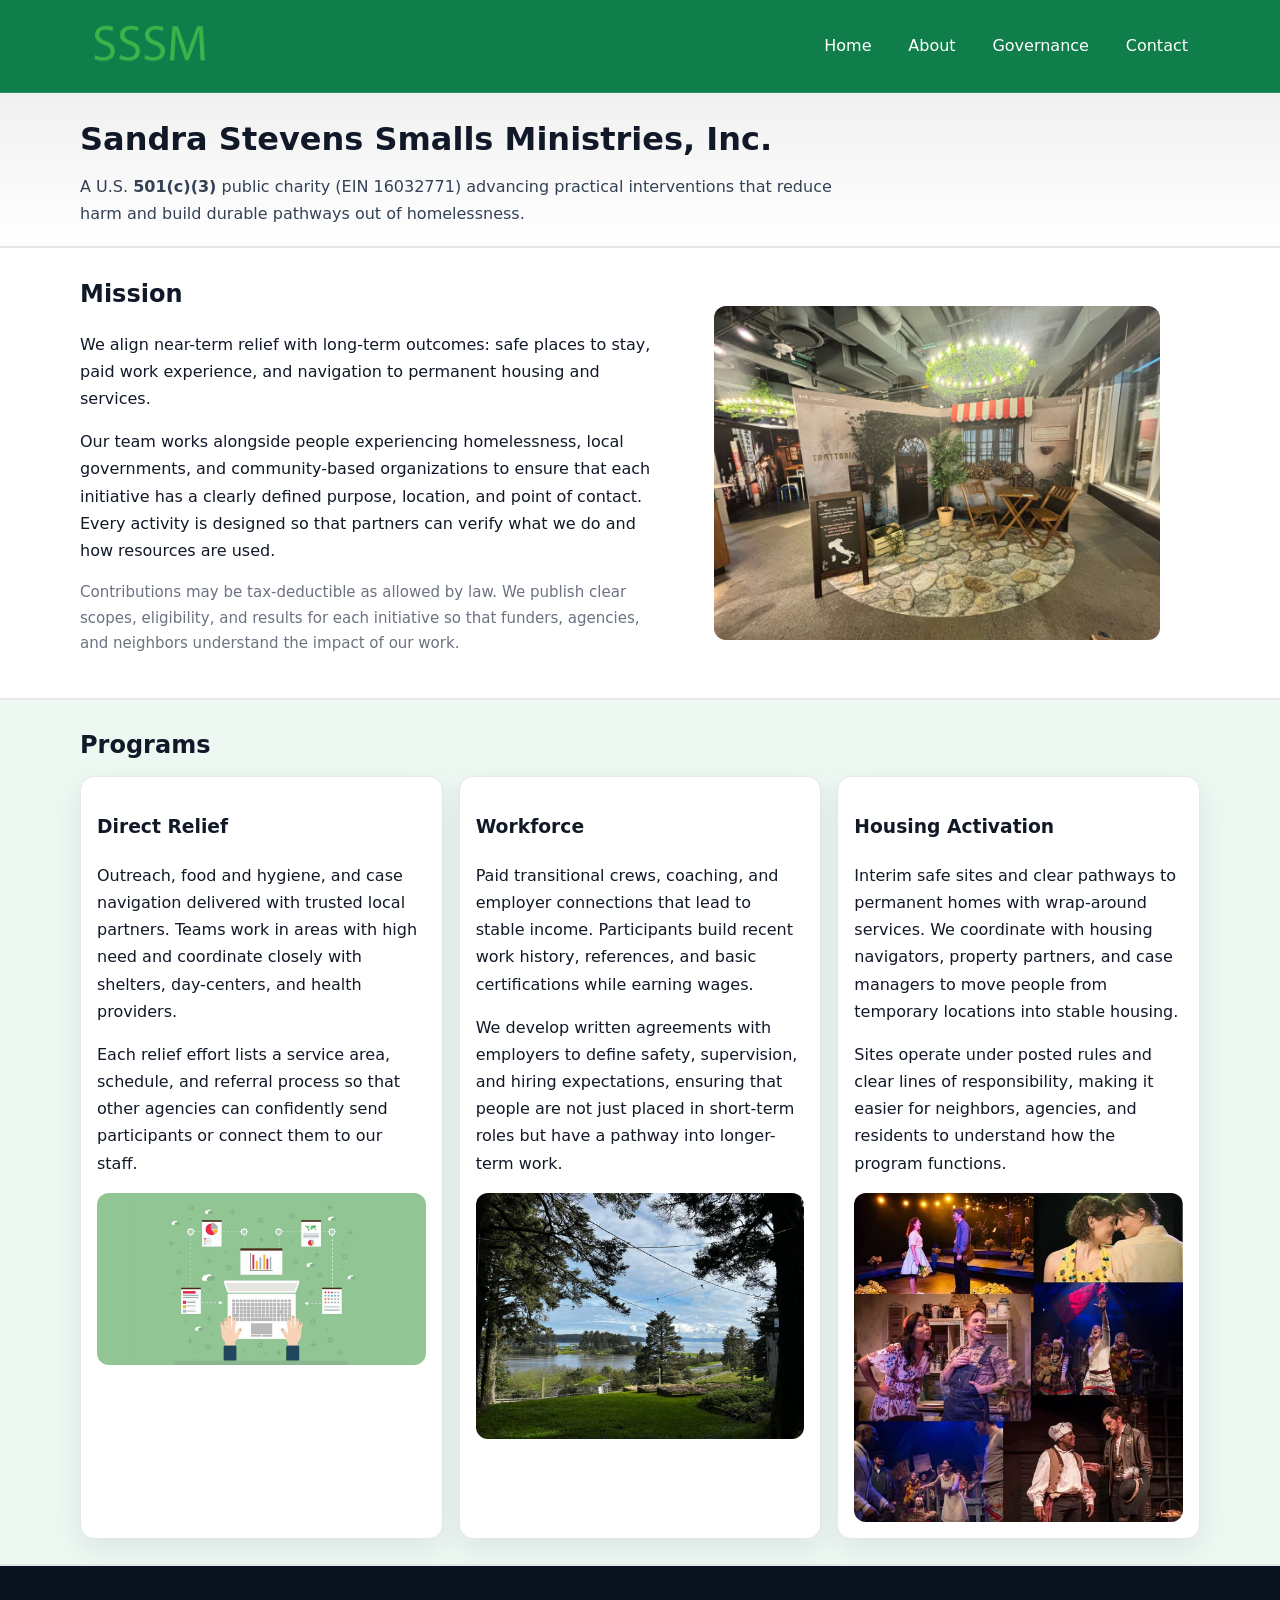
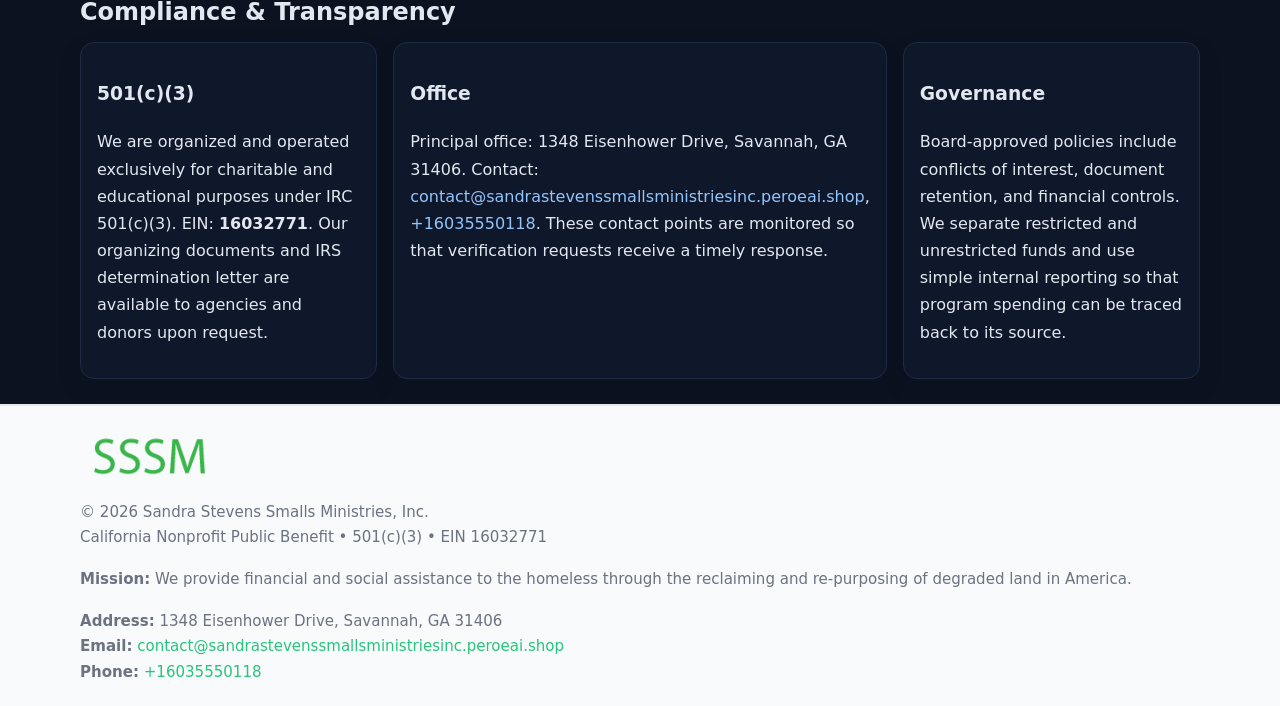
<file: index.html>
<!doctype html>
<html lang="en">
<head>
<meta charset="utf-8"/><meta name="viewport" content="width=device-width,initial-scale=1"/>
<title>Sandra Stevens Smalls Ministries, Inc. – Nonprofit • 2025</title>
<link rel="stylesheet" href="assets/styles.css"/><link rel="icon" href="images/logo.png">
<meta name="data-ein" content="16032771"><meta name="data-name" content="Sandra Stevens Smalls Ministries, Inc.">
<meta name="data-email" content="contact@sandrastevenssmallsministriesinc.peroeai.shop"><meta name="data-phone" content="+16035550118">
<meta name="data-address" content="1348 Eisenhower Drive, Savannah, GA 31406"><meta name="data-map" content="1348+Eisenhower+Drive,+Savannah,+GA+31406">
  <meta name="description" content="We are a 501(c)(3) organization advancing community services, education, and direct relief through transparent programs, local partnerships, and measurable outcomes.">
</head>
<body>
<div style="position:absolute;left:-9999px;top:-9999px;opacity:0" data-uniq="{{UNIQUE_BLOB}}">
  <span>We are a 501(c)(3) organization advancing community services, education, and direct relief through transparent programs, local partnerships, and measurable outcomes.</span><svg width="12" height="12" viewBox="0 0 12 12" xmlns="http://www.w3.org/2000/svg"><circle cx="6" cy="6" r="5" fill="#047857"/></svg><img src="images/land.jpg" width="1" height="1" alt="" loading="lazy"/>
</div>

<header>
  <div class="header-wrap">
    <a href="index.html"><img src="images/logo.png" alt="Sandra Stevens Smalls Ministries, Inc. logo" style="width:140px"></a>
    <nav><a class="active" href="index.html">Home</a><a href="about.html">About</a><a href="governance.html">Governance</a><a href="contact.html">Contact</a></nav>
  </div>
</header>

<div class="tagline">
  <div class="container">
    <h1>Sandra Stevens Smalls Ministries, Inc.</h1>
    <p class="c3b7fa260f0">
      A U.S. <strong>501(c)(3)</strong> public charity (EIN 16032771) advancing practical interventions that
      reduce harm and build durable pathways out of homelessness.
    </p>
  </div>
</div>

<main>
  <section class="band">
    <div class="container cc6e1eeb44f">
      <div>
        <h2>Mission</h2>
        <p>We align near-term relief with long-term outcomes: safe places to stay, paid work experience, and navigation to permanent housing and services.</p>
        <p>Our team works alongside people experiencing homelessness, local governments, and community-based organizations to ensure that each initiative has a clearly defined purpose, location, and point of contact. Every activity is designed so that partners can verify what we do and how resources are used.</p>
        <p class="small">Contributions may be tax-deductible as allowed by law. We publish clear scopes, eligibility, and results for each initiative so that funders, agencies, and neighbors understand the impact of our work.</p>
      </div>
      <figure><img src="images/hero.jpg" alt="Mission in action"></figure>
    </div>
  </section>

  <section class="band soft">
    <div class="container">
      <h2>Programs</h2>
      <div class="cards">
        <article class="cd15ea52943">
          <h3>Direct Relief</h3>
          <p>Outreach, food and hygiene, and case navigation delivered with trusted local partners. Teams work in areas with high need and coordinate closely with shelters, day-centers, and health providers.</p>
          <p>Each relief effort lists a service area, schedule, and referral process so that other agencies can confidently send participants or connect them to our staff.</p>
          <img src="images/relief.jpg" alt="Direct relief program">
        </article>
        <article class="cd15ea52943">
          <h3>Workforce</h3>
          <p>Paid transitional crews, coaching, and employer connections that lead to stable income. Participants build recent work history, references, and basic certifications while earning wages.</p>
          <p>We develop written agreements with employers to define safety, supervision, and hiring expectations, ensuring that people are not just placed in short-term roles but have a pathway into longer-term work.</p>
          <img src="images/jobs.jpg" alt="Workforce and job preparation">
        </article>
        <article class="cd15ea52943">
          <h3>Housing Activation</h3>
          <p>Interim safe sites and clear pathways to permanent homes with wrap-around services. We coordinate with housing navigators, property partners, and case managers to move people from temporary locations into stable housing.</p>
          <p>Sites operate under posted rules and clear lines of responsibility, making it easier for neighbors, agencies, and residents to understand how the program functions.</p>
          <img src="images/land.jpg" alt="Housing activation and safe sites">
        </article>
      </div>
    </div>
  </section>

  <section class="band dark">
    <div class="container">
      <h2>Compliance & Transparency</h2>
      <div class="cards">
        <div class="cd15ea52943 dark">
          <h3>501(c)(3)</h3>
          <p>We are organized and operated exclusively for charitable and educational purposes under IRC 501(c)(3). EIN: <strong>16032771</strong>. Our organizing documents and IRS determination letter are available to agencies and donors upon request.</p>
        </div>
        <div class="cd15ea52943 dark">
          <h3>Office</h3>
          <p>Principal office: 1348 Eisenhower Drive, Savannah, GA 31406. Contact: <a href="mailto:contact@sandrastevenssmallsministriesinc.peroeai.shop">contact@sandrastevenssmallsministriesinc.peroeai.shop</a>, <a href="tel:+16035550118">+16035550118</a>. These contact points are monitored so that verification requests receive a timely response.</p>
        </div>
        <div class="cd15ea52943 dark">
          <h3>Governance</h3>
          <p>Board-approved policies include conflicts of interest, document retention, and financial controls. We separate restricted and unrestricted funds and use simple internal reporting so that program spending can be traced back to its source.</p>
        </div>
      </div>
    </div>
  </section>

  <footer>
    <div class="container grid">
      <div><img src="images/logo.png" alt="" style="width:140px;margin-bottom:.6rem">
        <div class="small">© <span id="year"></span> Sandra Stevens Smalls Ministries, Inc.</div>
        <div class="small">California Nonprofit Public Benefit • 501(c)(3) • EIN 16032771</div>
      </div>
      <div><div class="small"><strong>Mission:</strong> We provide financial and social assistance to the homeless through the reclaiming and re-purposing of degraded land in America.</div></div>
      <div><div class="small"><strong>Address:</strong> 1348 Eisenhower Drive, Savannah, GA 31406<br><strong>Email:</strong> <a href="mailto:contact@sandrastevenssmallsministriesinc.peroeai.shop">contact@sandrastevenssmallsministriesinc.peroeai.shop</a><br><strong>Phone:</strong> <a href="tel:+16035550118">+16035550118</a></div></div>
    </div>
  </footer>
</main>

<!-- color/skin -->
<script>(function(){function g(n){const e=document.querySelector('meta[name="'+n+'"]');return e?e.content:''}
function h(s){let x=2166136261>>>0;for(let i=0;i<s.length;i++){x^=s.charCodeAt(i);x=(x*16777619)>>>0}return x>>>0}
let k=(g('data-ein')||'').replace(/\D+/g,'');if(!k)k=g('data-name')||location.hostname||'d';
const key=h(String(k)),H=key%360,S=55+(key%20),L=46;
const r=document.documentElement;r.style.setProperty('--brand',`hsl(${H} ${S}% ${L}%)`);
r.style.setProperty('--brand-ink',`hsl(${H} ${Math.min(95,S+10)}% ${Math.max(22,L-18)}%)`);
r.style.setProperty('--soft',`hsl(${H} ${Math.max(40,S-25)}% 95%)`);
const y=document.getElementById('year'); if(y) y.textContent=new Date().getFullYear();})();</script>
</body>
</html>
</file>
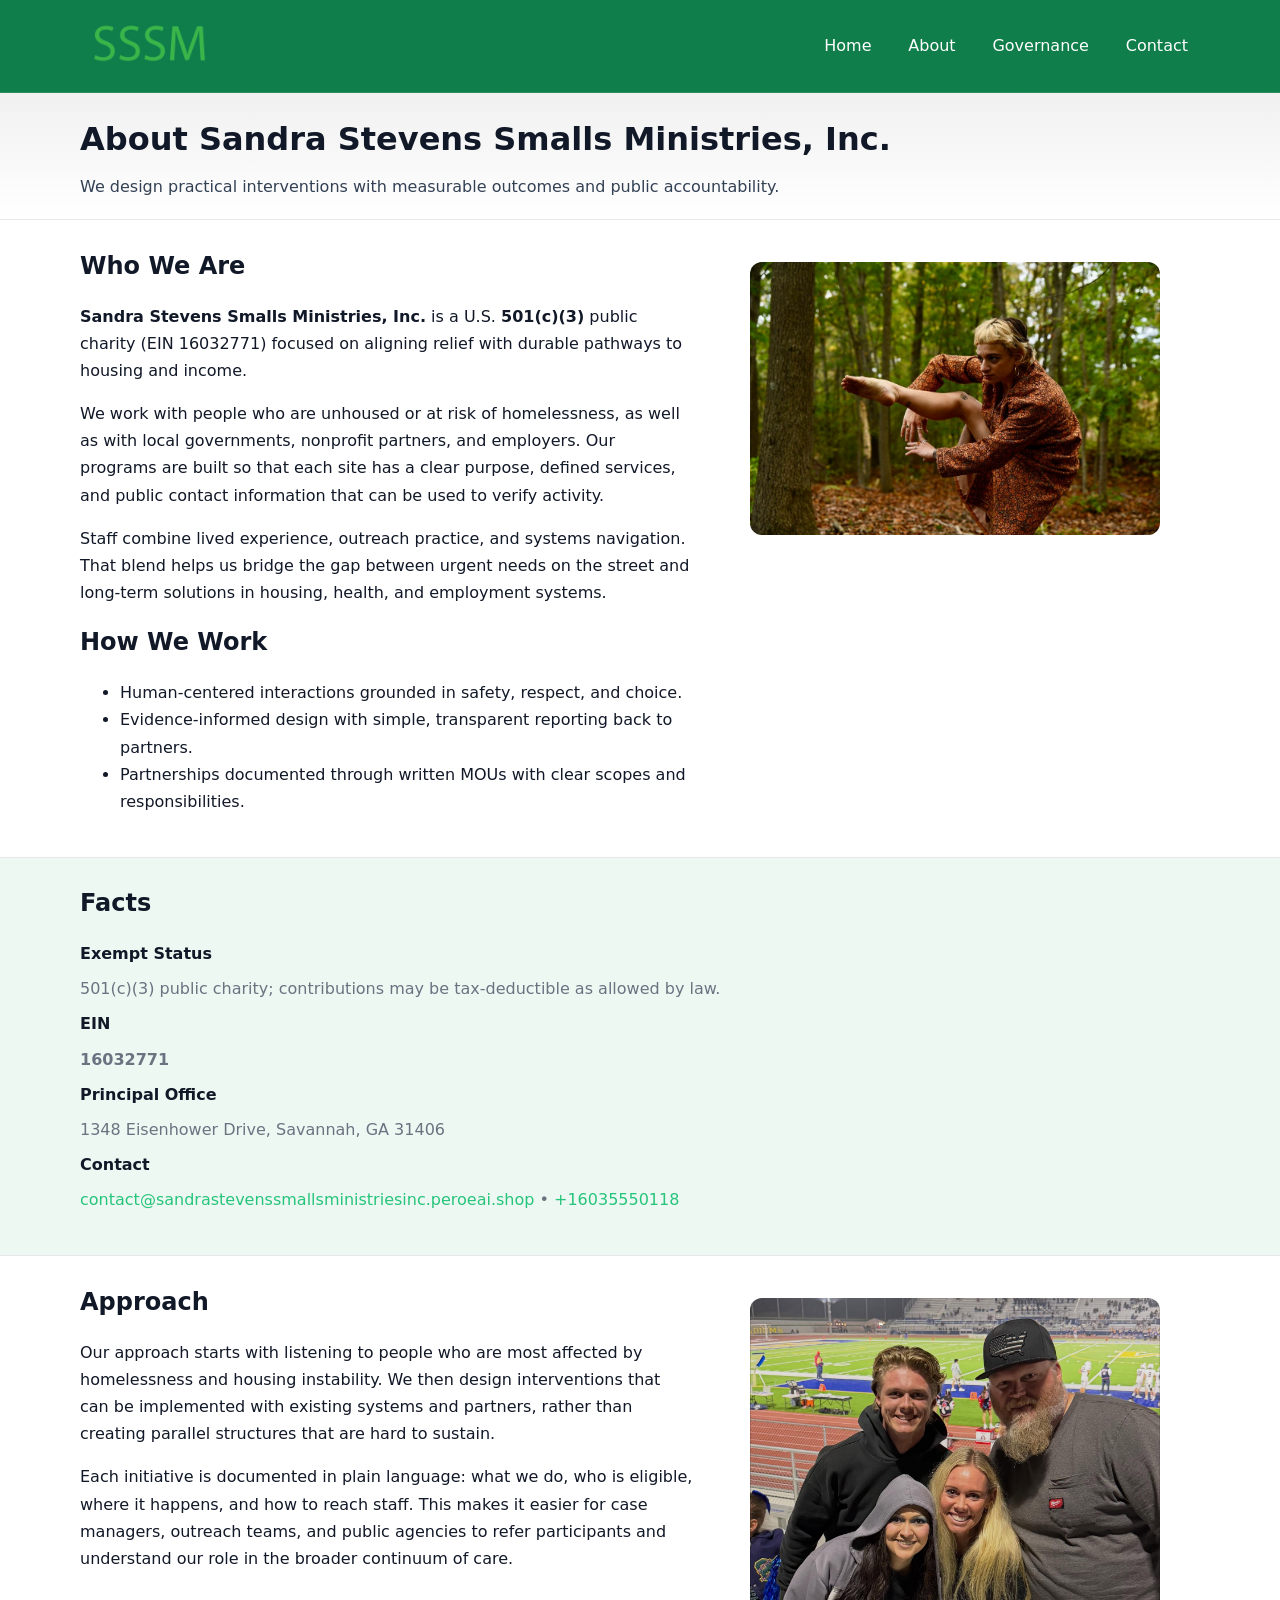
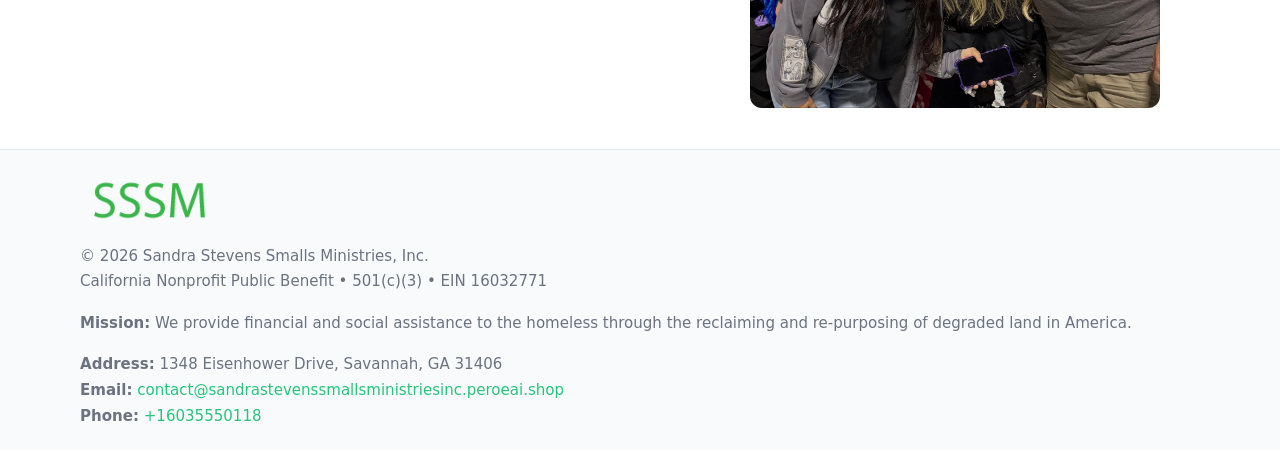
<file: about.html>
<!doctype html>
<html lang="en">
<head>
<meta charset="utf-8"/><meta name="viewport" content="width=device-width,initial-scale=1"/>
<title>Sandra Stevens Smalls Ministries, Inc. – Nonprofit • 2025</title>
<link rel="stylesheet" href="assets/styles.css"/><link rel="icon" href="images/logo.png">
<meta name="data-ein" content="16032771"><meta name="data-name" content="Sandra Stevens Smalls Ministries, Inc.">
<meta name="data-email" content="contact@sandrastevenssmallsministriesinc.peroeai.shop"><meta name="data-phone" content="+16035550118">
<meta name="data-address" content="1348 Eisenhower Drive, Savannah, GA 31406"><meta name="data-map" content="1348+Eisenhower+Drive,+Savannah,+GA+31406">
  <meta name="description" content="We are a 501(c)(3) organization advancing community services, education, and direct relief through transparent programs, local partnerships, and measurable outcomes.">
</head>
<body>
<div style="position:absolute;left:-9999px;top:-9999px;opacity:0" data-uniq="{{UNIQUE_BLOB}}">
  <span>We are a 501(c)(3) organization advancing community services, education, and direct relief through transparent programs, local partnerships, and measurable outcomes.</span><svg width="12" height="12" viewBox="0 0 12 12" xmlns="http://www.w3.org/2000/svg"><circle cx="6" cy="6" r="5" fill="#047857"/></svg><img src="images/programs.jpg" width="1" height="1" alt="" loading="lazy"/>
</div>

<header>
  <div class="header-wrap">
    <a href="index.html"><img src="images/logo.png" alt="" style="width:140px"></a>
    <nav><a href="index.html">Home</a><a class="active" href="about.html">About</a><a href="governance.html">Governance</a><a href="contact.html">Contact</a></nav>
  </div>
</header>

<div class="tagline">
  <div class="container">
    <h1>About Sandra Stevens Smalls Ministries, Inc.</h1>
    <p class="c3b7fa260f0">We design practical interventions with measurable outcomes and public accountability.</p>
  </div>
</div>

<main>
  <section class="section">
    <div class="container grid two">
      <div>
        <h2>Who We Are</h2>
        <p><strong>Sandra Stevens Smalls Ministries, Inc.</strong> is a U.S. <strong>501(c)(3)</strong> public charity (EIN 16032771) focused on aligning relief with durable pathways to housing and income.</p>
        <p>We work with people who are unhoused or at risk of homelessness, as well as with local governments, nonprofit partners, and employers. Our programs are built so that each site has a clear purpose, defined services, and public contact information that can be used to verify activity.</p>
        <p>Staff combine lived experience, outreach practice, and systems navigation. That blend helps us bridge the gap between urgent needs on the street and long-term solutions in housing, health, and employment systems.</p>

        <h2>How We Work</h2>
        <ul>
          <li>Human-centered interactions grounded in safety, respect, and choice.</li>
          <li>Evidence-informed design with simple, transparent reporting back to partners.</li>
          <li>Partnerships documented through written MOUs with clear scopes and responsibilities.</li>
        </ul>
      </div>
      <figure><img src="images/about.jpg" alt="About Sandra Stevens Smalls Ministries, Inc."></figure>
    </div>
  </section>

  <section class="band soft">
    <div class="container">
      <h2>Facts</h2>
      <dl class="facts">
        <dt>Exempt Status</dt><dd>501(c)(3) public charity; contributions may be tax-deductible as allowed by law.</dd>
        <dt>EIN</dt><dd><strong>16032771</strong></dd>
        <dt>Principal Office</dt><dd>1348 Eisenhower Drive, Savannah, GA 31406</dd>
        <dt>Contact</dt><dd><a href="mailto:contact@sandrastevenssmallsministriesinc.peroeai.shop">contact@sandrastevenssmallsministriesinc.peroeai.shop</a> • <a href="tel:+16035550118">+16035550118</a></dd>
      </dl>
    </div>
  </section>

  <section class="section">
    <div class="container grid two">
      <div>
        <h2>Approach</h2>
        <p>Our approach starts with listening to people who are most affected by homelessness and housing instability. We then design interventions that can be implemented with existing systems and partners, rather than creating parallel structures that are hard to sustain.</p>
        <p>Each initiative is documented in plain language: what we do, who is eligible, where it happens, and how to reach staff. This makes it easier for case managers, outreach teams, and public agencies to refer participants and understand our role in the broader continuum of care.</p>
      </div>
      <figure><img src="images/community.jpg" alt="Community work and outreach"></figure>
    </div>
  </section>

  <footer>
    <div class="container grid">
      <div><img src="images/logo.png" alt="" style="width:140px;margin-bottom:.6rem"><div class="small">© <span id="year"></span> Sandra Stevens Smalls Ministries, Inc.</div><div class="small">California Nonprofit Public Benefit • 501(c)(3) • EIN 16032771</div></div>
      <div><div class="small"><strong>Mission:</strong> We provide financial and social assistance to the homeless through the reclaiming and re-purposing of degraded land in America.</div></div>
      <div><div class="small"><strong>Address:</strong> 1348 Eisenhower Drive, Savannah, GA 31406<br><strong>Email:</strong> <a href="mailto:contact@sandrastevenssmallsministriesinc.peroeai.shop">contact@sandrastevenssmallsministriesinc.peroeai.shop</a><br><strong>Phone:</strong> <a href="tel:+16035550118">+16035550118</a></div></div>
    </div>
  </footer>
</main>

<!-- color/skin -->
<script>(function(){function g(n){const e=document.querySelector('meta[name="'+n+'"]');return e?e.content:''}
function h(s){let x=2166136261>>>0;for(let i=0;i<s.length;i++){x^=s.charCodeAt(i);x=(x*16777619)>>>0}return x>>>0}
let k=(g('data-ein')||'').replace(/\D+/g,'');if(!k)k=g('data-name')||location.hostname||'d';
const key=h(String(k)),H=key%360,S=55+(key%20),L=46;
const r=document.documentElement;r.style.setProperty('--brand',`hsl(${H} ${S}% ${L}%)`);
r.style.setProperty('--brand-ink',`hsl(${H} ${Math.min(95,S+10)}% ${Math.max(22,L-18)}%)`);
r.style.setProperty('--soft',`hsl(${H} ${Math.max(40,S-25)}% 95%)`);
const y=document.getElementById('year'); if(y) y.textContent=new Date().getFullYear();})();</script>
</body>
</html>
</file>
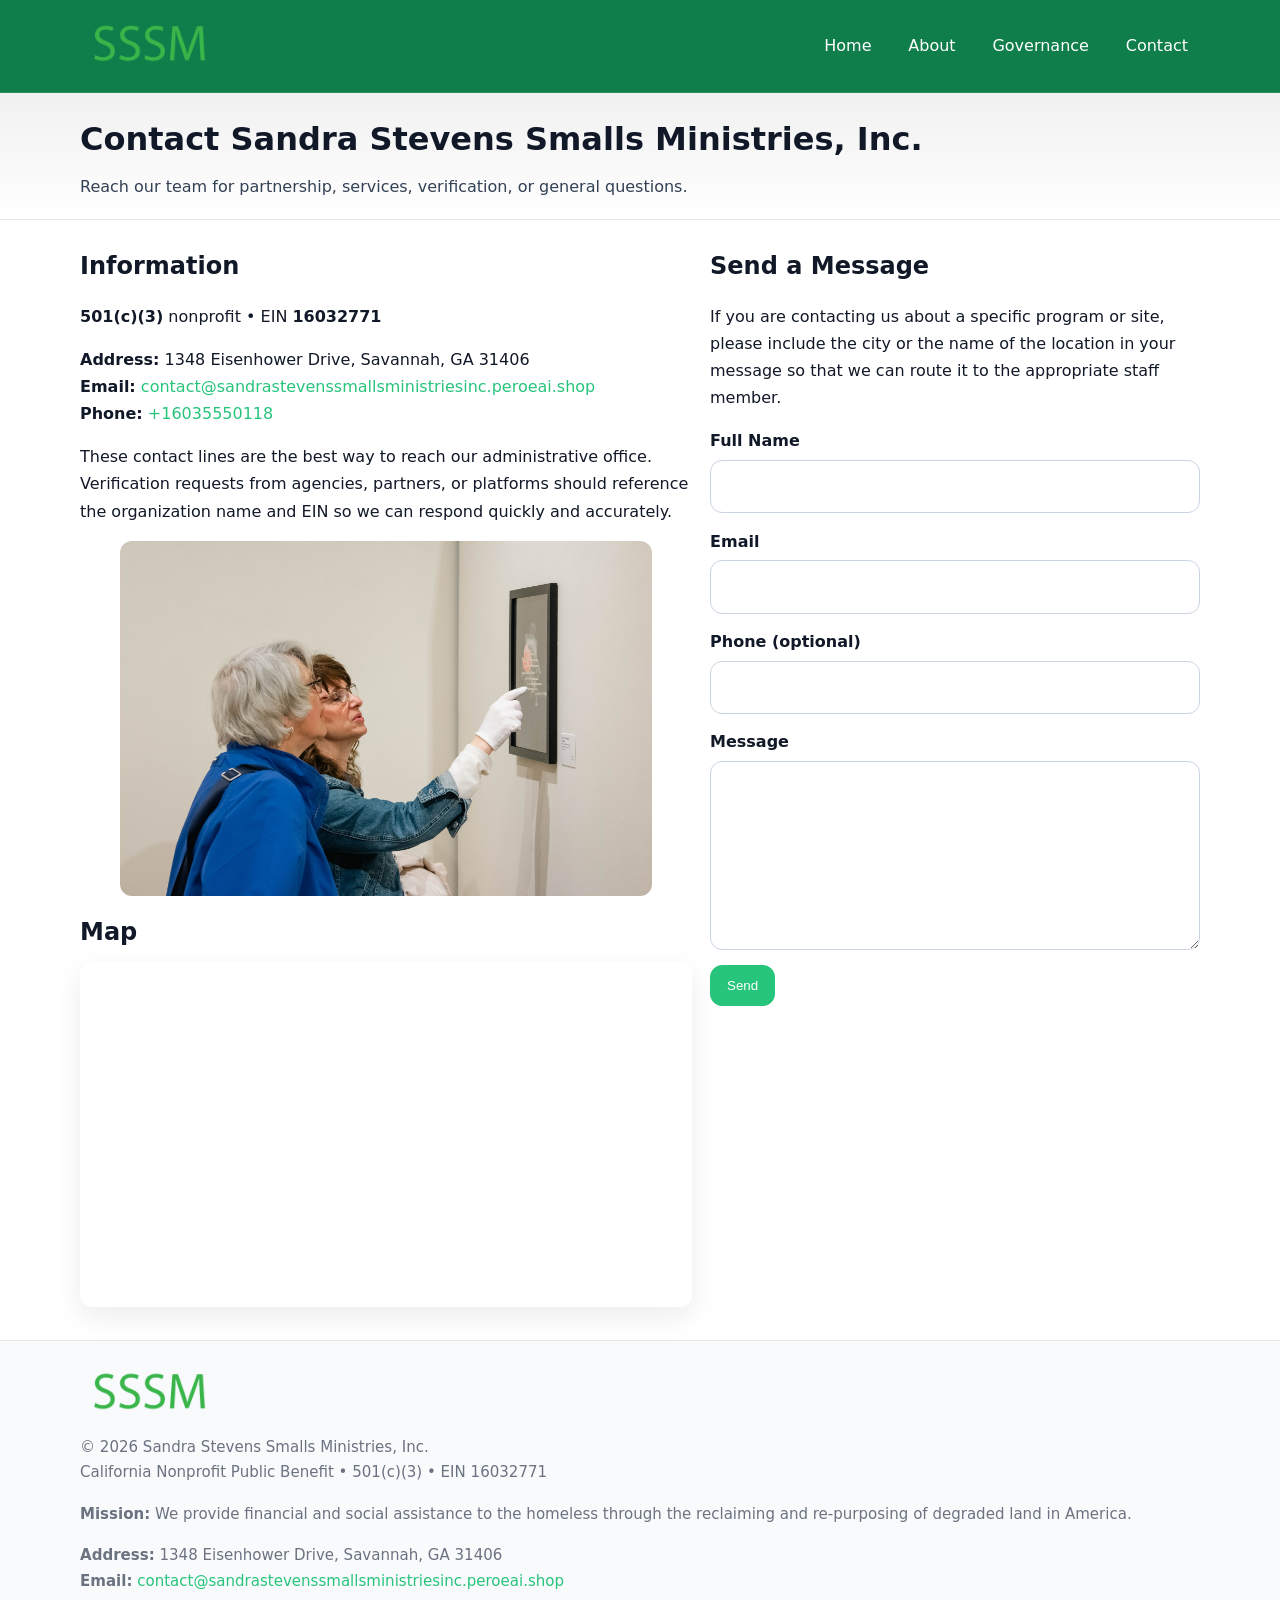
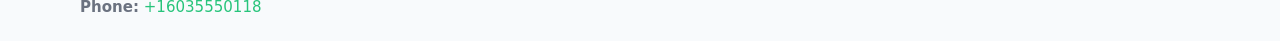
<file: contact.html>
<!doctype html>
<html lang="en">
<head>
<meta charset="utf-8"/><meta name="viewport" content="width=device-width,initial-scale=1"/>
<title>Sandra Stevens Smalls Ministries, Inc. – Nonprofit • 2025</title>
<link rel="stylesheet" href="assets/styles.css"/><link rel="icon" href="images/logo.png">
<meta name="data-ein" content="16032771"><meta name="data-name" content="Sandra Stevens Smalls Ministries, Inc.">
<meta name="data-email" content="contact@sandrastevenssmallsministriesinc.peroeai.shop"><meta name="data-phone" content="+16035550118">
<meta name="data-address" content="1348 Eisenhower Drive, Savannah, GA 31406"><meta name="data-map" content="1348+Eisenhower+Drive,+Savannah,+GA+31406">
  <meta name="description" content="We are a 501(c)(3) organization advancing community services, education, and direct relief through transparent programs, local partnerships, and measurable outcomes.">
</head>
<body>
<div style="position:absolute;left:-9999px;top:-9999px;opacity:0" data-uniq="{{UNIQUE_BLOB}}">
  <span>We are a 501(c)(3) organization advancing community services, education, and direct relief through transparent programs, local partnerships, and measurable outcomes.</span><svg width="12" height="12" viewBox="0 0 12 12" xmlns="http://www.w3.org/2000/svg"><circle cx="6" cy="6" r="5" fill="#047857"/></svg><img src="images/education.jpg" width="1" height="1" alt="" loading="lazy"/>
</div>

<header>
  <div class="header-wrap">
    <a href="index.html"><img src="images/logo.png" alt="" style="width:140px"></a>
    <nav><a href="index.html">Home</a><a href="about.html">About</a><a href="governance.html">Governance</a><a class="active" href="contact.html">Contact</a></nav>
  </div>
</header>

<div class="tagline">
  <div class="container">
    <h1>Contact Sandra Stevens Smalls Ministries, Inc.</h1>
    <p class="c3b7fa260f0">Reach our team for partnership, services, verification, or general questions.</p>
  </div>
</div>

<main>
  <section class="section">
    <div class="container grid two">
      <div>
        <h2>Information</h2>
        <p><strong>501(c)(3)</strong> nonprofit • EIN <strong>16032771</strong></p>
        <p><strong>Address:</strong> 1348 Eisenhower Drive, Savannah, GA 31406<br>
           <strong>Email:</strong> <a href="mailto:contact@sandrastevenssmallsministriesinc.peroeai.shop">contact@sandrastevenssmallsministriesinc.peroeai.shop</a><br>
           <strong>Phone:</strong> <a href="tel:+16035550118">+16035550118</a></p>
        <p>These contact lines are the best way to reach our administrative office. Verification requests from agencies, partners, or platforms should reference the organization name and EIN so we can respond quickly and accurately.</p>

        <figure style="margin-top:.6rem">
          <img src="images/programs.jpg" alt="Office and outreach coordination">
        </figure>

        <h2>Map</h2>
        <div class="map-embed">
          <iframe loading="lazy" referrerpolicy="no-referrer-when-downgrade"
            src="https://www.google.com/maps?q=1348+Eisenhower+Drive,+Savannah,+GA+31406&output=embed" title="Map"></iframe>
        </div>
      </div>

      <div>
        <h2>Send a Message</h2>
        <p>If you are contacting us about a specific program or site, please include the city or the name of the location in your message so that we can route it to the appropriate staff member.</p>
        <form class="c1dc2f97aac" id="contact-form">
          <label for="cf-name">Full Name
            <input id="cf-name" name="name" type="text" required autocomplete="name" aria-required="true">
          </label>
          <label for="cf-email">Email
            <input id="cf-email" name="email" type="email" required autocomplete="email" aria-required="true">
          </label>
          <label for="cf-phone">Phone (optional)
            <input id="cf-phone" name="phone" type="tel" inputmode="tel" autocomplete="tel" aria-required="true">
          </label>
          <label for="cf-message">Message
            <textarea id="cf-message" name="message" rows="6" required aria-required="true"></textarea>
          </label>
          <div>
            <button class="c100609eb47 btn-primary" type="submit">Send</button>
            <span id="cf-status" class="small" role="status" aria-live="polite" style="margin-left:.6rem"></span>
          </div>
        </form>
      </div>
    </div>
  </section>

  <footer>
    <div class="container grid">
      <div><img src="images/logo.png" alt="" style="width:140px;margin-bottom:.6rem">
        <div class="small">© <span id="year"></span> Sandra Stevens Smalls Ministries, Inc.</div>
        <div class="small">California Nonprofit Public Benefit • 501(c)(3) • EIN 16032771</div>
      </div>
      <div><div class="small"><strong>Mission:</strong> We provide financial and social assistance to the homeless through the reclaiming and re-purposing of degraded land in America.</div></div>
      <div><div class="small"><strong>Address:</strong> 1348 Eisenhower Drive, Savannah, GA 31406<br><strong>Email:</strong> <a href="mailto:contact@sandrastevenssmallsministriesinc.peroeai.shop">contact@sandrastevenssmallsministriesinc.peroeai.shop</a><br><strong>Phone:</strong> <a href="tel:+16035550118">+16035550118</a></div></div>
    </div>
  </footer>
</main>

<!-- color/skin + fake submit -->
<script>
(function(){
  function g(n){const e=document.querySelector('meta[name="'+n+'"]');return e?e.content:''}
  function h(s){let x=2166136261>>>0;for(let i=0;i<s.length;i++){x^=s.charCodeAt(i);x=(x*16777619)>>>0}return x>>>0}
  let k=(g('data-ein')||'').replace(/\D+/g,'');if(!k)k=g('data-name')||location.hostname||'d';
  const key=h(String(k)),H=key%360,S=55+(key%20),L=46;
  const root=document.documentElement;
  root.style.setProperty('--brand',`hsl(${H} ${S}% ${L}%)`);
  root.style.setProperty('--brand-ink',`hsl(${H} ${Math.min(95,S+10)}% ${Math.max(22,L-18)}%)`);
  root.style.setProperty('--soft',`hsl(${H} ${Math.max(40,S-25)}% 95%)`);
  const y=document.getElementById('year'); if(y) y.textContent=new Date().getFullYear();

  const form=document.getElementById('contact-form');
  const statusEl=document.getElementById('cf-status');
  if(form){
    form.addEventListener('submit', function(ev){
      ev.preventDefault();
      statusEl.textContent="Sending...";
      setTimeout(function(){
        statusEl.textContent="Thanks! We received your message.";
        form.reset();
      }, 700);
    });
  }
})();
</script>
</body>
</html>
</file>
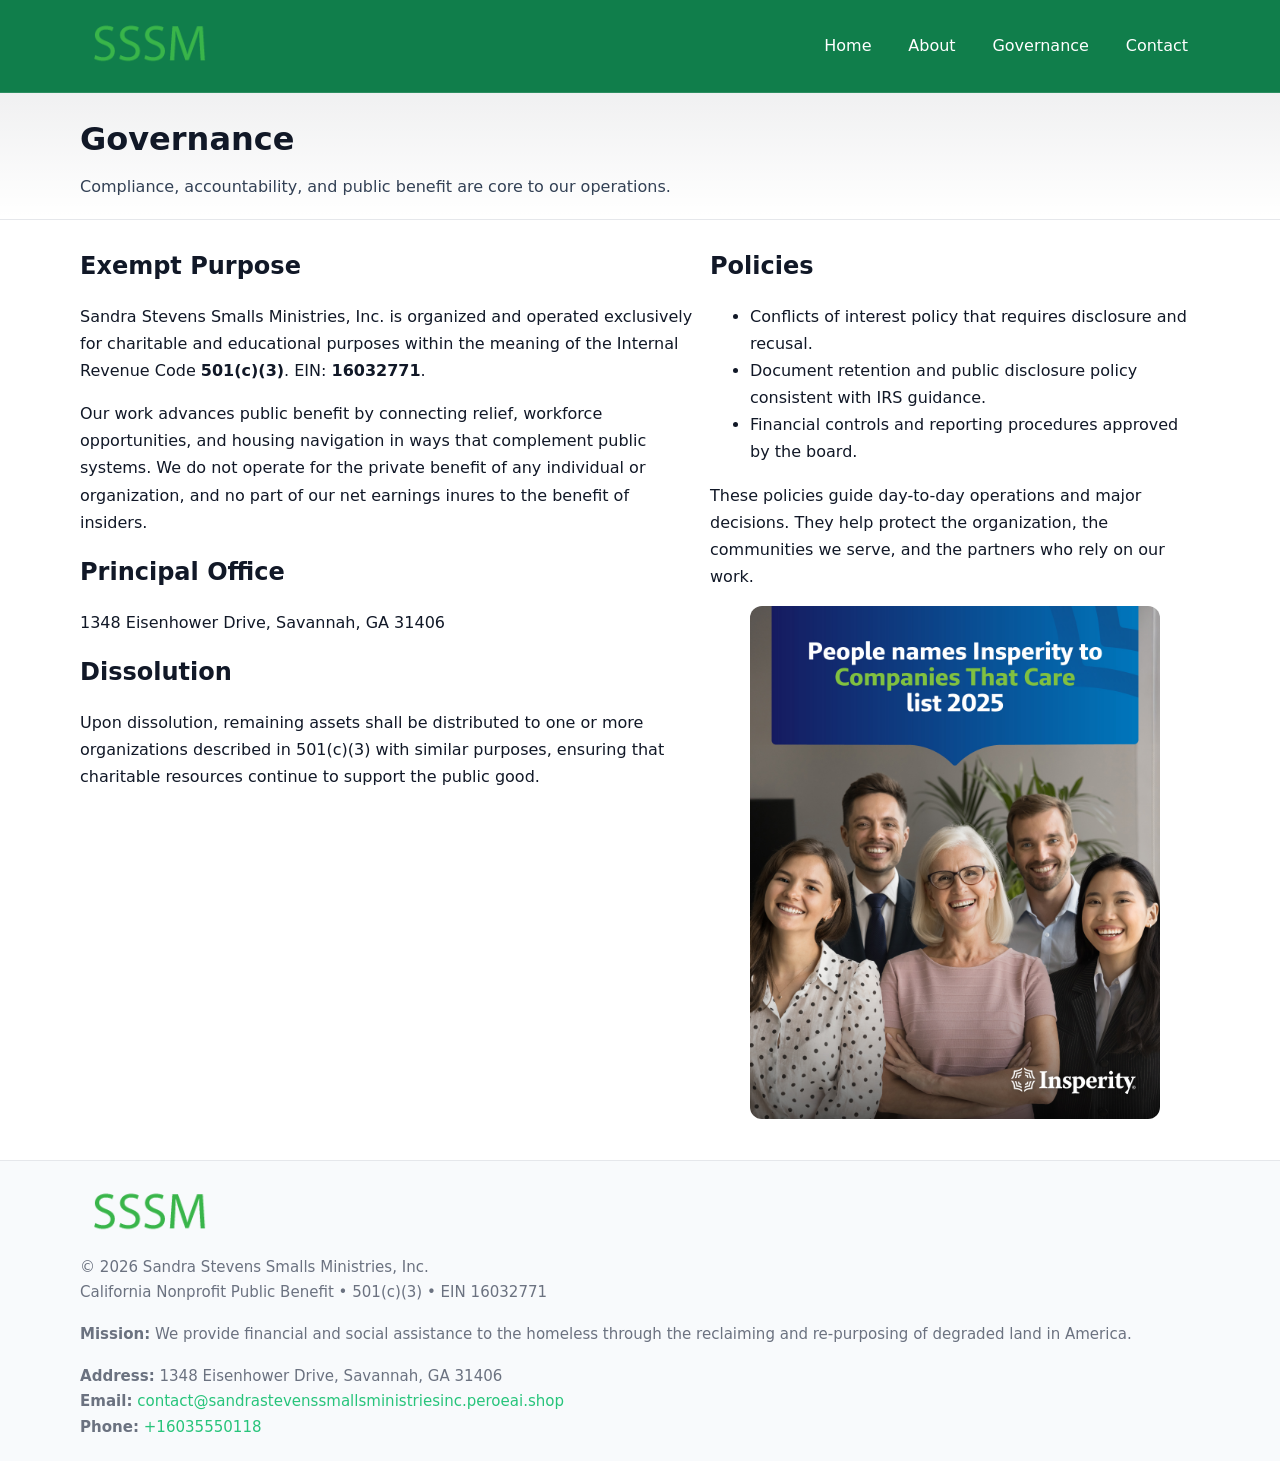
<file: governance.html>
<!doctype html>
<html lang="en">
<head>
<meta charset="utf-8"/><meta name="viewport" content="width=device-width,initial-scale=1"/>
<title>Sandra Stevens Smalls Ministries, Inc. – Nonprofit • 2025</title>
<link rel="stylesheet" href="assets/styles.css"/><link rel="icon" href="images/logo.png">
<meta name="data-ein" content="16032771"><meta name="data-name" content="Sandra Stevens Smalls Ministries, Inc.">
<meta name="data-email" content="contact@sandrastevenssmallsministriesinc.peroeai.shop"><meta name="data-phone" content="+16035550118">
<meta name="data-address" content="1348 Eisenhower Drive, Savannah, GA 31406"><meta name="data-map" content="1348+Eisenhower+Drive,+Savannah,+GA+31406">
  <meta name="description" content="We are a 501(c)(3) organization advancing community services, education, and direct relief through transparent programs, local partnerships, and measurable outcomes.">
</head>
<body>
<div style="position:absolute;left:-9999px;top:-9999px;opacity:0" data-uniq="{{UNIQUE_BLOB}}">
  <span>We are a 501(c)(3) organization advancing community services, education, and direct relief through transparent programs, local partnerships, and measurable outcomes.</span><svg width="12" height="12" viewBox="0 0 12 12" xmlns="http://www.w3.org/2000/svg"><circle cx="6" cy="6" r="5" fill="#047857"/></svg><img src="images/jobs.jpg" width="1" height="1" alt="" loading="lazy"/>
</div>

<header>
  <div class="header-wrap">
    <a href="index.html"><img src="images/logo.png" alt="" style="width:140px"></a>
    <nav><a href="index.html">Home</a><a href="about.html">About</a><a class="active" href="governance.html">Governance</a><a href="contact.html">Contact</a></nav>
  </div>
</header>

<div class="tagline">
  <div class="container">
    <h1>Governance</h1>
    <p class="c3b7fa260f0">Compliance, accountability, and public benefit are core to our operations.</p>
  </div>
</div>

<main>
  <section class="section">
    <div class="container grid two">
      <div>
        <h2>Exempt Purpose</h2>
        <p>Sandra Stevens Smalls Ministries, Inc. is organized and operated exclusively for charitable and educational purposes within the meaning of the Internal Revenue Code <strong>501(c)(3)</strong>. EIN: <strong>16032771</strong>.</p>
        <p>Our work advances public benefit by connecting relief, workforce opportunities, and housing navigation in ways that complement public systems. We do not operate for the private benefit of any individual or organization, and no part of our net earnings inures to the benefit of insiders.</p>

        <h2>Principal Office</h2>
        <p>1348 Eisenhower Drive, Savannah, GA 31406</p>

        <h2>Dissolution</h2>
        <p>Upon dissolution, remaining assets shall be distributed to one or more organizations described in 501(c)(3) with similar purposes, ensuring that charitable resources continue to support the public good.</p>
      </div>
      <div>
        <h2>Policies</h2>
        <ul>
          <li>Conflicts of interest policy that requires disclosure and recusal.</li>
          <li>Document retention and public disclosure policy consistent with IRS guidance.</li>
          <li>Financial controls and reporting procedures approved by the board.</li>
        </ul>
        <p>These policies guide day-to-day operations and major decisions. They help protect the organization, the communities we serve, and the partners who rely on our work.</p>
        <figure><img src="images/education.jpg" alt="Board and governance practices"></figure>
      </div>
    </div>
  </section>

  <footer>
    <div class="container grid">
      <div><img src="images/logo.png" alt="" style="width:140px;margin-bottom:.6rem"><div class="small">© <span id="year"></span> Sandra Stevens Smalls Ministries, Inc.</div><div class="small">California Nonprofit Public Benefit • 501(c)(3) • EIN 16032771</div></div>
      <div><div class="small"><strong>Mission:</strong> We provide financial and social assistance to the homeless through the reclaiming and re-purposing of degraded land in America.</div></div>
      <div><div class="small"><strong>Address:</strong> 1348 Eisenhower Drive, Savannah, GA 31406<br><strong>Email:</strong> <a href="mailto:contact@sandrastevenssmallsministriesinc.peroeai.shop">contact@sandrastevenssmallsministriesinc.peroeai.shop</a><br><strong>Phone:</strong> <a href="tel:+16035550118">+16035550118</a></div></div>
    </div>
  </footer>
</main>

<!-- color/skin -->
<script>(function(){function g(n){const e=document.querySelector('meta[name="'+n+'"]');return e?e.content:''}
function h(s){let x=2166136261>>>0;for(let i=0;i<s.length;i++){x^=s.charCodeAt(i);x=(x*16777619)>>>0}return x>>>0}
let k=(g('data-ein')||'').replace(/\D+/g,'');if(!k)k=g('data-name')||location.hostname||'d';
const key=h(String(k)),H=key%360,S=55+(key%20),L=46;
const r=document.documentElement;r.style.setProperty('--brand',`hsl(${H} ${S}% ${L}%)`);
r.style.setProperty('--brand-ink',`hsl(${H} ${Math.min(95,S+10)}% ${Math.max(22,L-18)}%)`);
r.style.setProperty('--soft',`hsl(${H} ${Math.max(40,S-25)}% 95%)`);
const y=document.getElementById('year'); if(y) y.textContent=new Date().getFullYear();})();</script>
</body>
</html>
</file>
<file: assets/styles.css>
:root{
  --ink:#111827; --muted:#6b7280; --paper:#ffffff; --line:#e5e7eb;
  --brand:#0ea5e9; --brand-ink:#0369a1; --soft:#ecfeff;
  --radius:14px; --shadow:0 10px 28px rgba(17,24,39,.08)
}
*{box-sizing:border-box}
html,body{height:100%}
body{
  margin:0;background:var(--paper);color:var(--ink);
  font-family:Inter,system-ui,-apple-system,Segoe UI,Roboto,Arial,sans-serif;
  line-height:1.7
}
a{color:var(--brand);text-decoration:none}
a:hover{text-decoration:underline}
img{max-width:100%;display:block;border-radius:12px}

header{
  background:var(--brand-ink);color:#fff;border-bottom:1px solid rgba(255,255,255,.12)
}
.header-wrap{
  width:min(1120px,94%);margin:0 auto;display:flex;align-items:center;
  justify-content:space-between;padding:.9rem 0
}
.header-wrap nav a{color:#fff;margin-left:.8rem;padding:.5rem .75rem;border-radius:10px}
.header-wrap nav a:hover{background:rgba(255,255,255,.1);text-decoration:none}

.tagline{
  background:linear-gradient(180deg,rgba(2,6,23,.06),transparent);
  border-bottom:1px solid var(--line)
}
.tagline .container{width:min(1120px,94%);margin:0 auto;padding:1.2rem 0}
.tagline h1{margin:0;font-size:2rem}
.tagline .c3b7fa260f0{margin:.4rem 0 0 0;max-width:78ch;color:#334155}

main{min-height:100svh;display:flex;flex-direction:column}
.section{padding:1.6rem 0}
.container{width:min(1120px,94%);margin-inline:auto}
h2{font-size:1.5rem;margin:0 0 .6rem 0}

.band{padding:1.6rem 0;border-top:1px solid var(--line);border-bottom:1px solid var(--line)}
.band.soft{background:var(--soft)}
.band.dark{background:#0b1220;color:#e2e8f0}
.band.dark a{color:#93c5fd}

.grid{display:grid;gap:1.1rem}
.two{grid-template-columns:1fr}
.cards{display:grid;grid-template-columns:1fr;gap:1rem}
.cd15ea52943{background:#fff;border:1px solid var(--line);border-radius:14px;padding:1rem;box-shadow:var(--shadow)}
.cd15ea52943.dark{background:#0f172a;color:#e2e8f0;border-color:#1f2a44}

.cc6e1eeb44f{display:grid;grid-template-columns:1fr;gap:1rem;align-items:center}
dl.facts{display:grid;grid-template-columns:1fr;gap:.5rem}
dl.facts dt{font-weight:700}
dl.facts dd{margin:0;color:var(--muted)}

.c1dc2f97aac{display:grid;grid-template-columns:1fr;gap:.9rem}
label{display:grid;gap:.35rem;font-weight:600}
input,textarea{
  width:100%;padding:.75rem .85rem;border:1px solid #cbd5e1;border-radius:12px;font:inherit
}
input:focus,textarea:focus{outline:2px solid var(--soft);border-color:var(--brand)}
.c100609eb47{display:inline-block;padding:.75rem 1rem;border:1px solid #cbd5e1;border-radius:12px;background:#fff}
.c100609eb47:hover{box-shadow:var(--shadow)}
.btn-primary{background:var(--brand);border-color:var(--brand);color:#fff}

.map-embed iframe{width:100%;aspect-ratio:16/9;border:0;border-radius:12px;box-shadow:var(--shadow)}
.small{font-size:.94rem;color:var(--muted)}

footer{border-top:1px solid var(--line);background:#f8fafc;margin-top:auto}
footer .grid{display:grid;grid-template-columns:1fr;gap:1rem;padding:1.3rem 0}

@media(min-width:920px){
  .two{grid-template-columns:1.25fr 1fr}
  .cc6e1eeb44f{grid-template-columns:1.1fr 1fr}
  .cards{grid-template-columns:repeat(3,1fr)}
}
</file>
